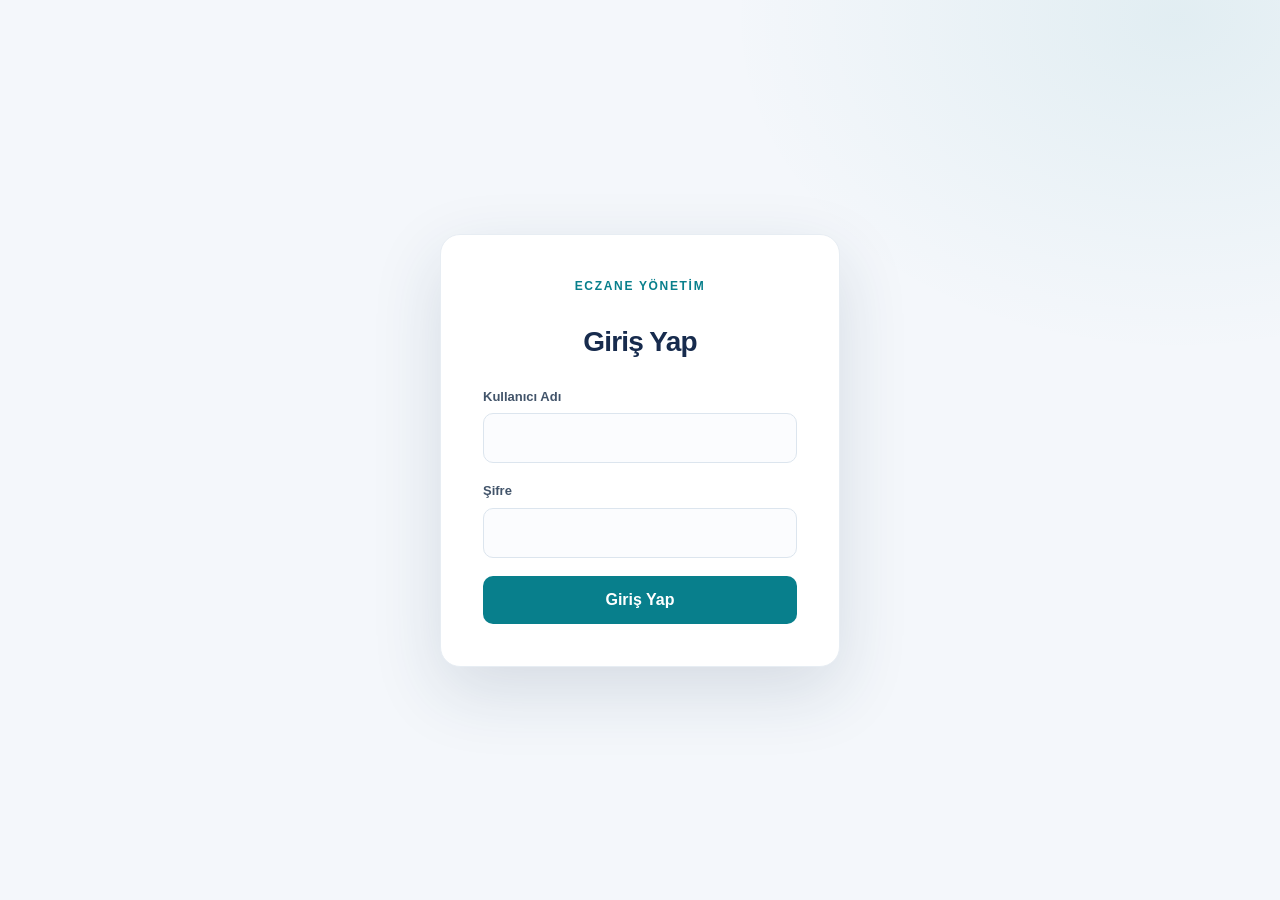
<file: index.html>
<!DOCTYPE html>
<html lang="tr">
<head>
    <meta charset="UTF-8">
    <title>Giriş Yap</title>
    <style>
        * {
            box-sizing: border-box;
        }

        body {
            margin: 0;
            padding: 0;
            height: 100vh;
            background: linear-gradient(135deg, #74ebd5 0%, #ACB6E5 100%);
            display: flex;
            justify-content: center;
            align-items: center;
            font-family: 'Segoe UI', Tahoma, Geneva, Verdana, sans-serif;
        }

        .login-box {
            background-color: #ffffff;
            padding: 40px;
            border-radius: 15px;
            box-shadow: 0 10px 30px rgba(0, 0, 0, 0.2);
            width: 100%;
            max-width: 400px;
            transition: all 0.3s ease-in-out;
        }

        .login-box:hover {
            transform: translateY(-3px);
        }

        .login-box h2 {
            text-align: center;
            color: #333;
            margin-bottom: 30px;
        }

        label {
            display: block;
            margin-bottom: 8px;
            color: #444;
            font-weight: 600;
        }

        input[type="text"],
        input[type="password"] {
            width: 100%;
            padding: 12px;
            margin-bottom: 20px;
            border: 1px solid #ccc;
            border-radius: 8px;
            outline: none;
            transition: border-color 0.2s;
        }

        input[type="text"]:focus,
        input[type="password"]:focus {
            border-color: #3498db;
        }

        button {
            width: 100%;
            padding: 12px;
            background-color: #3498db;
            color: white;
            font-weight: bold;
            border: none;
            border-radius: 8px;
            cursor: pointer;
            transition: background-color 0.3s;
        }

        button:hover {
            background-color: #2980b9;
        }

        .error {
            color: #e74c3c;
            text-align: center;
            margin-bottom: 15px;
            font-weight: bold;
        }

        @media (max-width: 480px) {
            .login-box {
                padding: 30px 20px;
            }
        }
    </style>
    <link rel="stylesheet" href="app.css?v=2">
</head>
<body class="login-page">

<div class="login-box">
    <h2>Giriş Yap</h2>
    <p class="error" id="error-msg"></p>

    <form id="login-form">
        <label for="kullanici">Kullanıcı Adı</label>
        <input type="text" name="kullanici" id="kullanici" required>

        <label for="sifre">Şifre</label>
        <input type="password" name="sifre" id="sifre" required>

        <button type="submit">Giriş Yap</button>
    </form>
</div>

<script>
document.getElementById("login-form").addEventListener("submit", function (e) {
    e.preventDefault();

    const kullanici = document.getElementById("kullanici").value;
    const sifre = document.getElementById("sifre").value;
    const errorMsg = document.getElementById("error-msg");

    fetch("logine.php", {
        method: "POST",
        headers: {
            "Content-Type": "application/x-www-form-urlencoded"
        },
        body: `kullanici=${encodeURIComponent(kullanici)}&sifre=${encodeURIComponent(sifre)}`
    })
    .then(response => response.json())
    .then(data => {
        if (data.success) {
            window.location.href = "index.php";
        } else {
            errorMsg.textContent = data.message;
        }
    })
    .catch(error => {
        errorMsg.textContent = "Bir hata oluştu.";
        console.error("Hata:", error);
    });
});
</script>

</body>
</html>
</file>
<file: app.css>
:root {
    color-scheme: light;
    --ink: #172b4d;
    --muted: #718096;
    --line: #e7edf3;
    --surface: #ffffff;
    --page: #f4f7fb;
    --primary: #087f8c;
    --primary-dark: #066873;
    --teal-soft: #e7f5f4;
    --shadow: 0 12px 32px rgba(27, 55, 87, .07);
}

* {
    box-sizing: border-box;
}

body {
    min-height: 100vh;
    color: var(--ink);
    background:
        radial-gradient(ellipse at 92% 2%, rgba(8, 127, 140, .08), transparent 28rem),
        var(--page);
    font-family: Inter, "Segoe UI", Arial, sans-serif;
    line-height: 1.5;
}

nav {
    position: sticky;
    z-index: 5;
    top: 0;
    display: flex;
    flex-wrap: wrap;
    align-items: center;
    gap: 8px;
    min-height: 76px;
    padding: 12px max(24px, calc((100% - 1200px) / 2));
    background: rgba(255, 255, 255, .94);
    border-bottom: 1px solid var(--line);
    box-shadow: 0 4px 18px rgba(27, 55, 87, .04);
    backdrop-filter: blur(14px);
}

nav::before {
    content: "ECZANE";
    flex: 0 0 auto;
    margin-right: auto;
    color: var(--primary);
    font-size: 15px;
    font-weight: 800;
    letter-spacing: .13em;
}

nav a {
    padding: 9px 12px;
    color: #53647a;
    border-radius: 9px;
    font-size: 13px;
    font-weight: 650;
    text-decoration: none;
    white-space: nowrap;
    transition: color .18s ease, background .18s ease, transform .18s ease;
}

nav a:hover,
nav a[aria-current="page"] {
    color: var(--primary-dark);
    background: var(--teal-soft);
}

nav a:hover {
    transform: translateY(-1px);
}

.container,
.content {
    width: min(1200px, calc(100% - 48px));
    margin: 38px auto;
    padding: 30px;
    background: var(--surface);
    border: 1px solid rgba(222, 231, 240, .9);
    border-radius: 18px;
    box-shadow: var(--shadow);
}

.container h3 {
    margin: 0 0 18px;
    color: var(--ink);
    font-size: 18px;
    font-weight: 700;
    letter-spacing: -.02em;
}

.container h3:not(:first-child) {
    margin-top: 32px;
    padding-top: 25px;
    border-top: 1px solid var(--line);
}

.container input,
.container select {
    width: calc(50% - 16px);
    min-height: 46px;
    margin: 0 12px 12px 0;
    padding: 11px 14px;
    color: var(--ink);
    background: #fbfcfe;
    border: 1px solid #dce5ee;
    border-radius: 10px;
    outline: none;
    font: inherit;
    font-size: 14px;
    transition: border-color .18s ease, box-shadow .18s ease, background .18s ease;
}

.container input::placeholder {
    color: #9aa8b8;
}

.container input:focus,
.container select:focus {
    background: #fff;
    border-color: var(--primary);
    box-shadow: 0 0 0 3px rgba(8, 127, 140, .12);
}

.container button,
.content a {
    display: table;
    align-items: center;
    justify-content: center;
    min-height: 44px;
    width: auto;
    margin: 0 8px 8px 0;
    padding: 10px 18px;
    color: #fff;
    background: var(--primary);
    border: 0;
    border-radius: 10px;
    box-shadow: 0 5px 12px rgba(8, 127, 140, .16);
    cursor: pointer;
    font: inherit;
    font-size: 14px;
    font-weight: 650;
    text-decoration: none;
    transition: background .18s ease, transform .18s ease, box-shadow .18s ease;
}

.container button:hover,
.content a:hover {
    background: var(--primary-dark);
    box-shadow: 0 8px 18px rgba(8, 127, 140, .2);
    transform: translateY(-1px);
}

.container button:focus-visible,
.content a:focus-visible,
nav a:focus-visible {
    outline: 3px solid rgba(8, 127, 140, .3);
    outline-offset: 2px;
}

.container #arama {
    width: min(480px, calc(100% - 210px));
}

.container table {
    display: block;
    width: 100%;
    margin-top: 18px;
    overflow-x: auto;
    border: 1px solid var(--line);
    border-radius: 12px;
    border-spacing: 0;
    border-collapse: separate;
    white-space: nowrap;
}

.container thead {
    background: #f5f8fb;
}

.container th,
.container td {
    padding: 14px 16px;
    border-bottom: 1px solid var(--line);
    text-align: left;
    font-size: 13px;
}

.container th {
    color: #5c6e83;
    background: transparent;
    font-size: 11px;
    font-weight: 750;
    letter-spacing: .07em;
    text-transform: uppercase;
}

.container tbody tr:last-child td {
    border-bottom: 0;
}

.container tbody tr:hover {
    background: #f8fbfc;
}

.container .sil-btn {
    min-height: 34px;
    margin: 0;
    padding: 6px 12px;
    background: #fff1f0;
    color: #c43b39;
    box-shadow: none;
}

.container .sil-btn:hover {
    background: #ffe2df;
}

.bakiye {
    display: inline-flex;
    align-items: center;
    gap: 8px;
    margin: 12px 0;
    padding: 12px 16px;
    color: #126a52;
    background: #e9f7f1;
    border-radius: 10px;
    font-size: 15px;
    font-weight: 700;
}

.content {
    max-width: 1000px;
    padding: 54px;
    text-align: left;
}

.content h1 {
    max-width: 650px;
    margin: 0 0 12px;
    font-size: clamp(32px, 5vw, 48px);
    line-height: 1.1;
    letter-spacing: -.04em;
}

.content p {
    margin: 0 0 28px;
    color: var(--muted);
}

.dashboard-links {
    display: grid;
    grid-template-columns: repeat(auto-fit, minmax(190px, 1fr));
    gap: 14px;
    margin-top: 34px;
}

.content .dashboard-links a {
    display: flex;
    justify-content: flex-start;
    min-height: 82px;
    margin: 0;
    padding: 18px;
    color: var(--ink);
    background: #f8fafc;
    border: 1px solid var(--line);
    box-shadow: none;
}

.content .dashboard-links a:hover {
    color: var(--primary-dark);
    background: var(--teal-soft);
    border-color: #c8e8e4;
}

.login-page {
    display: grid;
    min-height: 100vh;
    place-items: center;
    padding: 24px;
}

.login-box {
    width: min(430px, 100%);
    padding: 42px;
    background: var(--surface);
    border: 1px solid var(--line);
    border-radius: 20px;
    box-shadow: 0 24px 70px rgba(27, 55, 87, .14);
}

.login-box::before {
    content: "ECZANE YÖNETİM";
    display: block;
    margin-bottom: 26px;
    color: var(--primary);
    font-size: 12px;
    font-weight: 800;
    letter-spacing: .14em;
    text-align: center;
}

.login-box h2 {
    margin: 0 0 24px;
    color: var(--ink);
    font-size: 28px;
    letter-spacing: -.03em;
}

.login-box label {
    display: block;
    margin-bottom: 7px;
    color: #42546a;
    font-size: 13px;
    font-weight: 650;
}

.login-box input[type="text"],
.login-box input[type="password"] {
    width: 100%;
    min-height: 48px;
    margin-bottom: 18px;
    padding: 12px 14px;
    color: var(--ink);
    background: #fbfcfe;
    border: 1px solid #dce5ee;
    border-radius: 10px;
    font: inherit;
}

.login-box input:focus {
    border-color: var(--primary);
    outline: 3px solid rgba(8, 127, 140, .12);
}

.login-box button {
    width: 100%;
    min-height: 48px;
    color: #fff;
    background: var(--primary);
    border: 0;
    border-radius: 10px;
    cursor: pointer;
    font: inherit;
    font-weight: 700;
}

.login-box button:hover {
    background: var(--primary-dark);
}

.login-box .error:empty {
    display: none;
}

.login-box .error:not(:empty) {
    color: #ae3432;
    font-size: 13px;
}

@media (max-width: 900px) {
    nav {
        position: static;
        flex-wrap: wrap;
        justify-content: center;
        padding: 14px 18px;
    }

    nav::before {
        flex-basis: 100%;
        margin: 0 0 4px;
        text-align: center;
    }

    nav a {
        padding: 8px 10px;
        font-size: 12px;
    }
}

@media (max-width: 600px) {
    .container,
    .content {
        width: calc(100% - 28px);
        margin: 18px auto;
        padding: 20px 16px;
        border-radius: 14px;
    }

    .container input,
    .container select,
    .container #arama {
        display: block;
        width: 100%;
        margin-right: 0;
    }

    .container button {
        width: 100%;
        margin-right: 0;
    }

    .container th,
    .container td {
        padding: 12px;
    }

    .content h1 {
        font-size: 34px;
    }

    .login-box {
        padding: 30px 22px;
    }
}

@media (prefers-reduced-motion: reduce) {
    *,
    *::before,
    *::after {
        scroll-behavior: auto !important;
        transition-duration: .01ms !important;
    }
}
</file>
